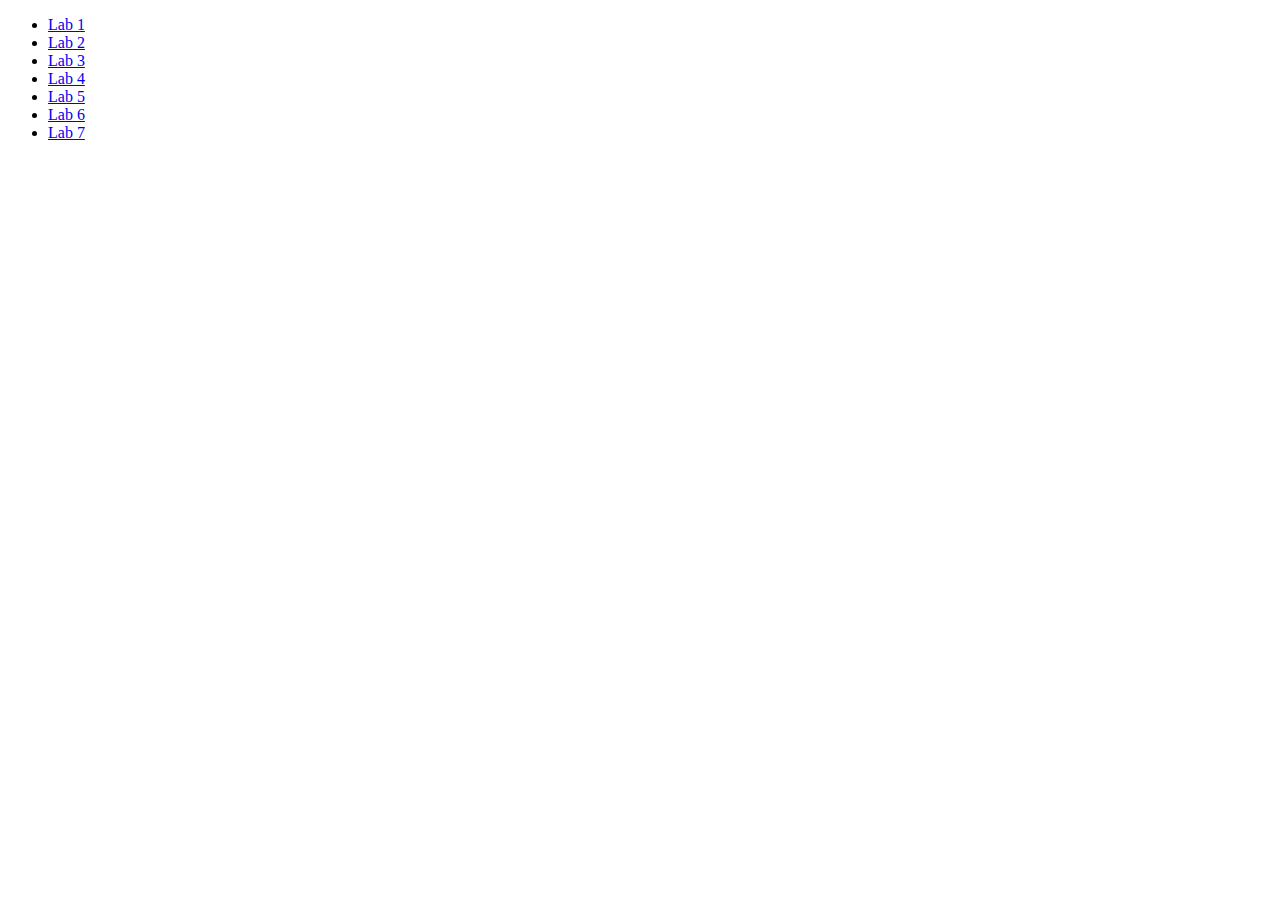
<file: index.html>
<!DOCTYPE html>
<html lang="ru">
<head>
    <meta charset="UTF-8">
    <meta name="viewport" content="width=device-width, initial-scale=1.0">

    <title>Document</title>
</head>
<body>

         <div>
             <ul>
                 <li><a href="lab_1/index.html" >Lab 1</a></li>
                 <li><a href="lab_2/index.html" >Lab 2</a></li>
                 <li><a href="lab_3/index.html" >Lab 3</a></li>
                 <li><a href="lab_4/index.html" >Lab 4</a></li>
                 <li><a href="lab_5/index.html" >Lab 5</a></li>
                 <li><a href="lab_6/index.html" >Lab 6</a></li>
                 <li><a href="lab_7/index.html" >Lab 7</a></li>
             </ul>
         </div>

</body>
</html>
</file>
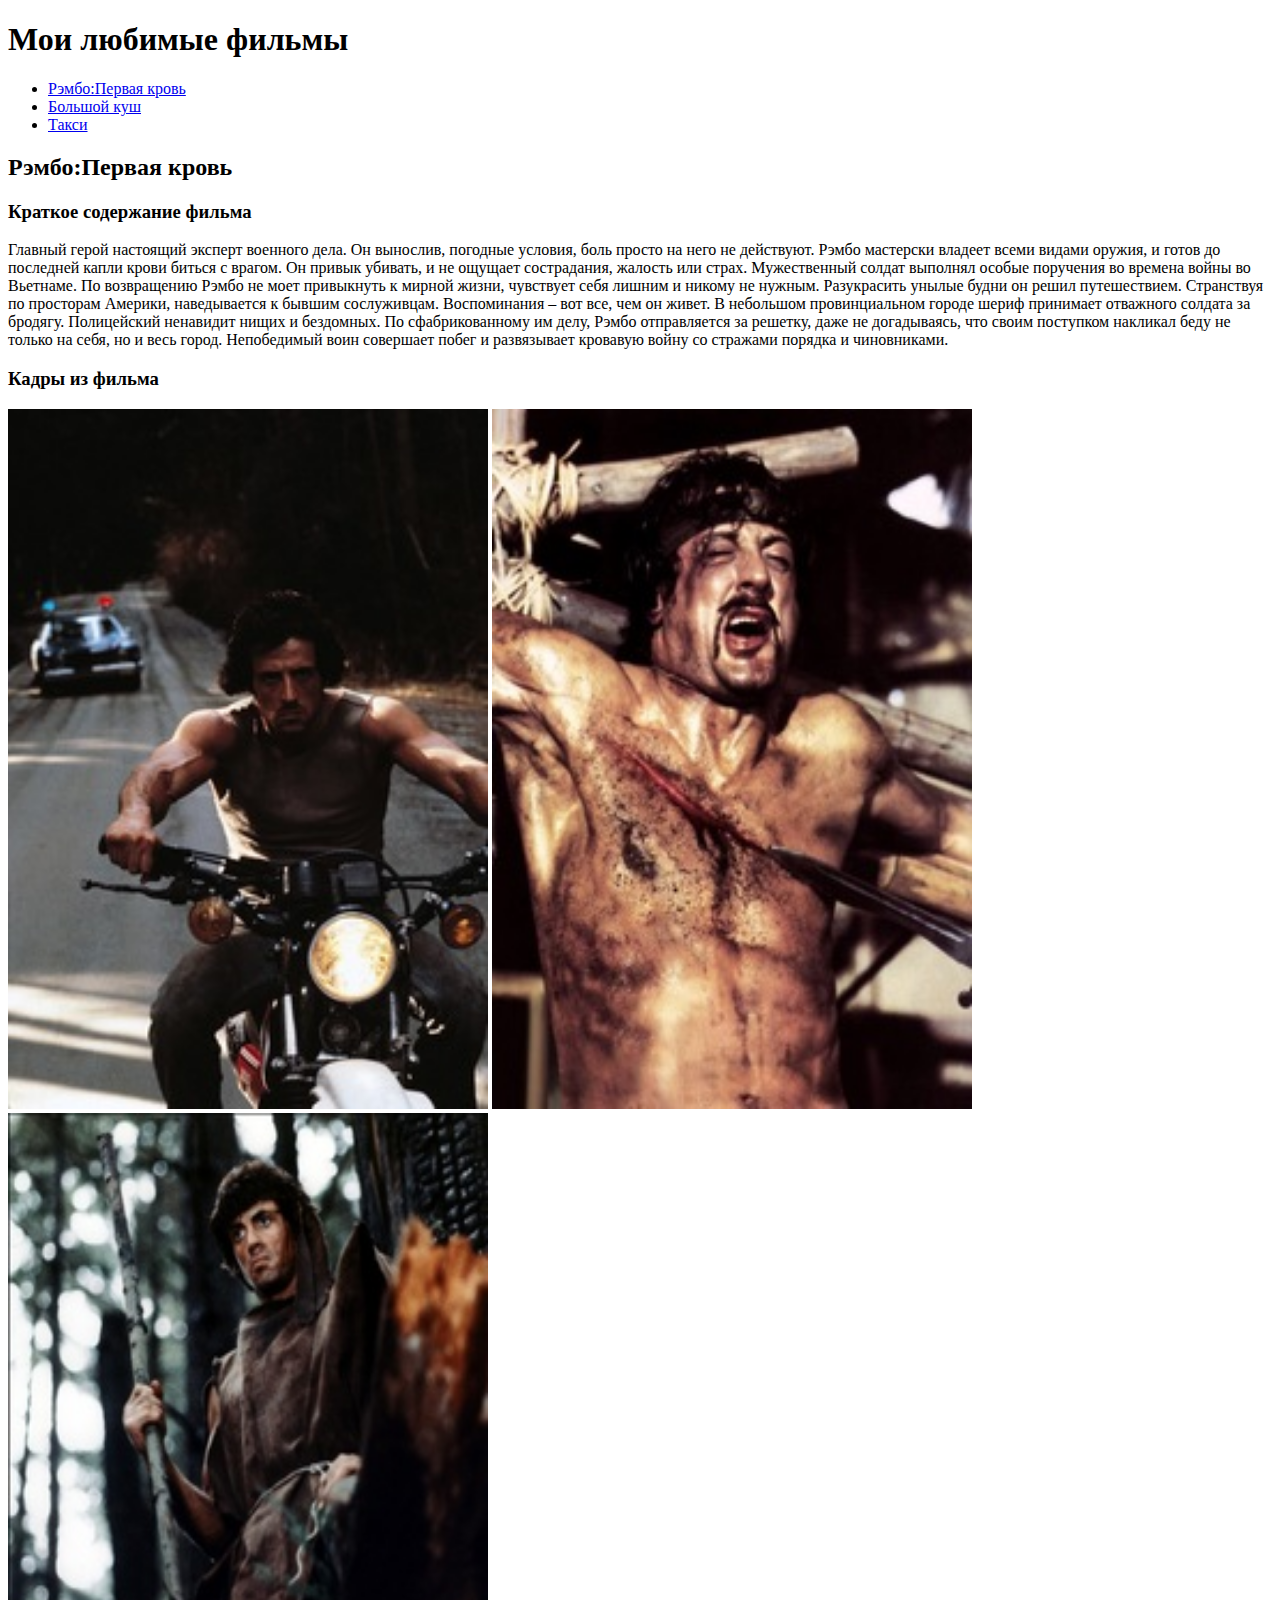
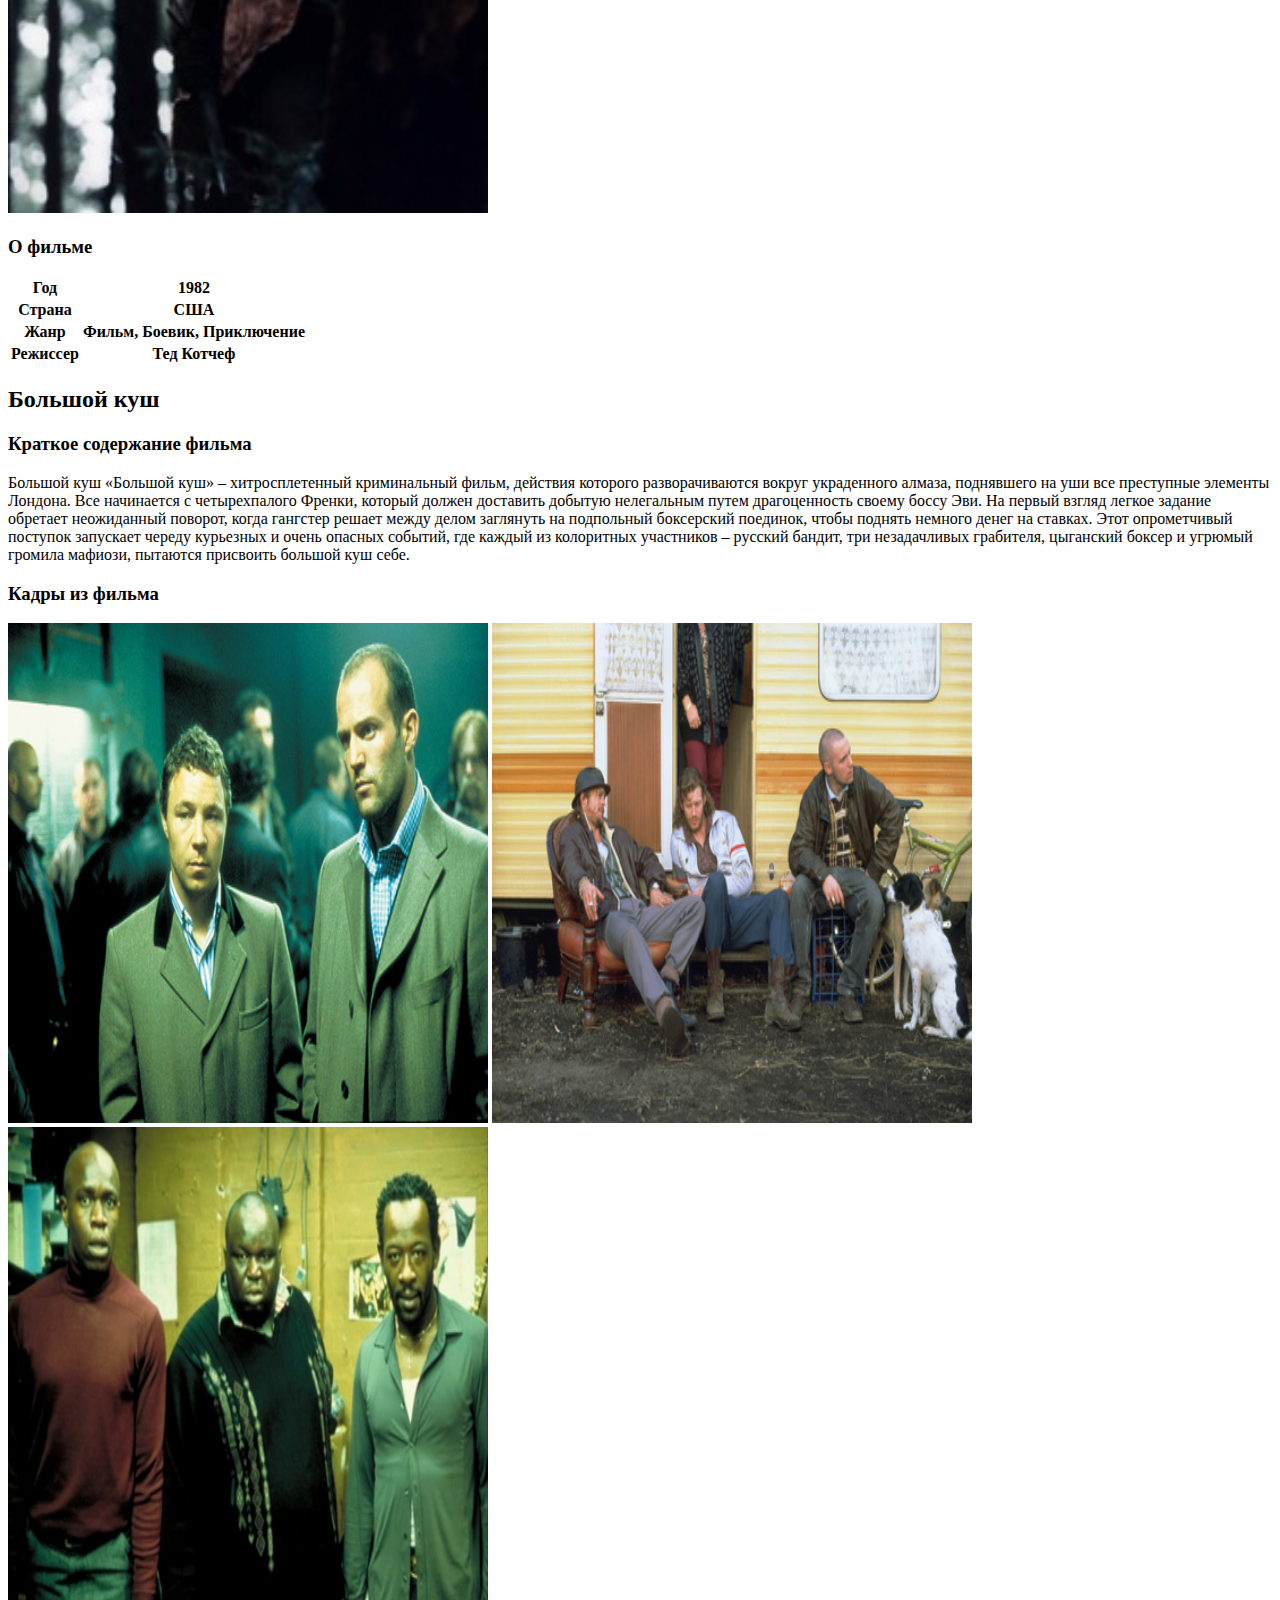
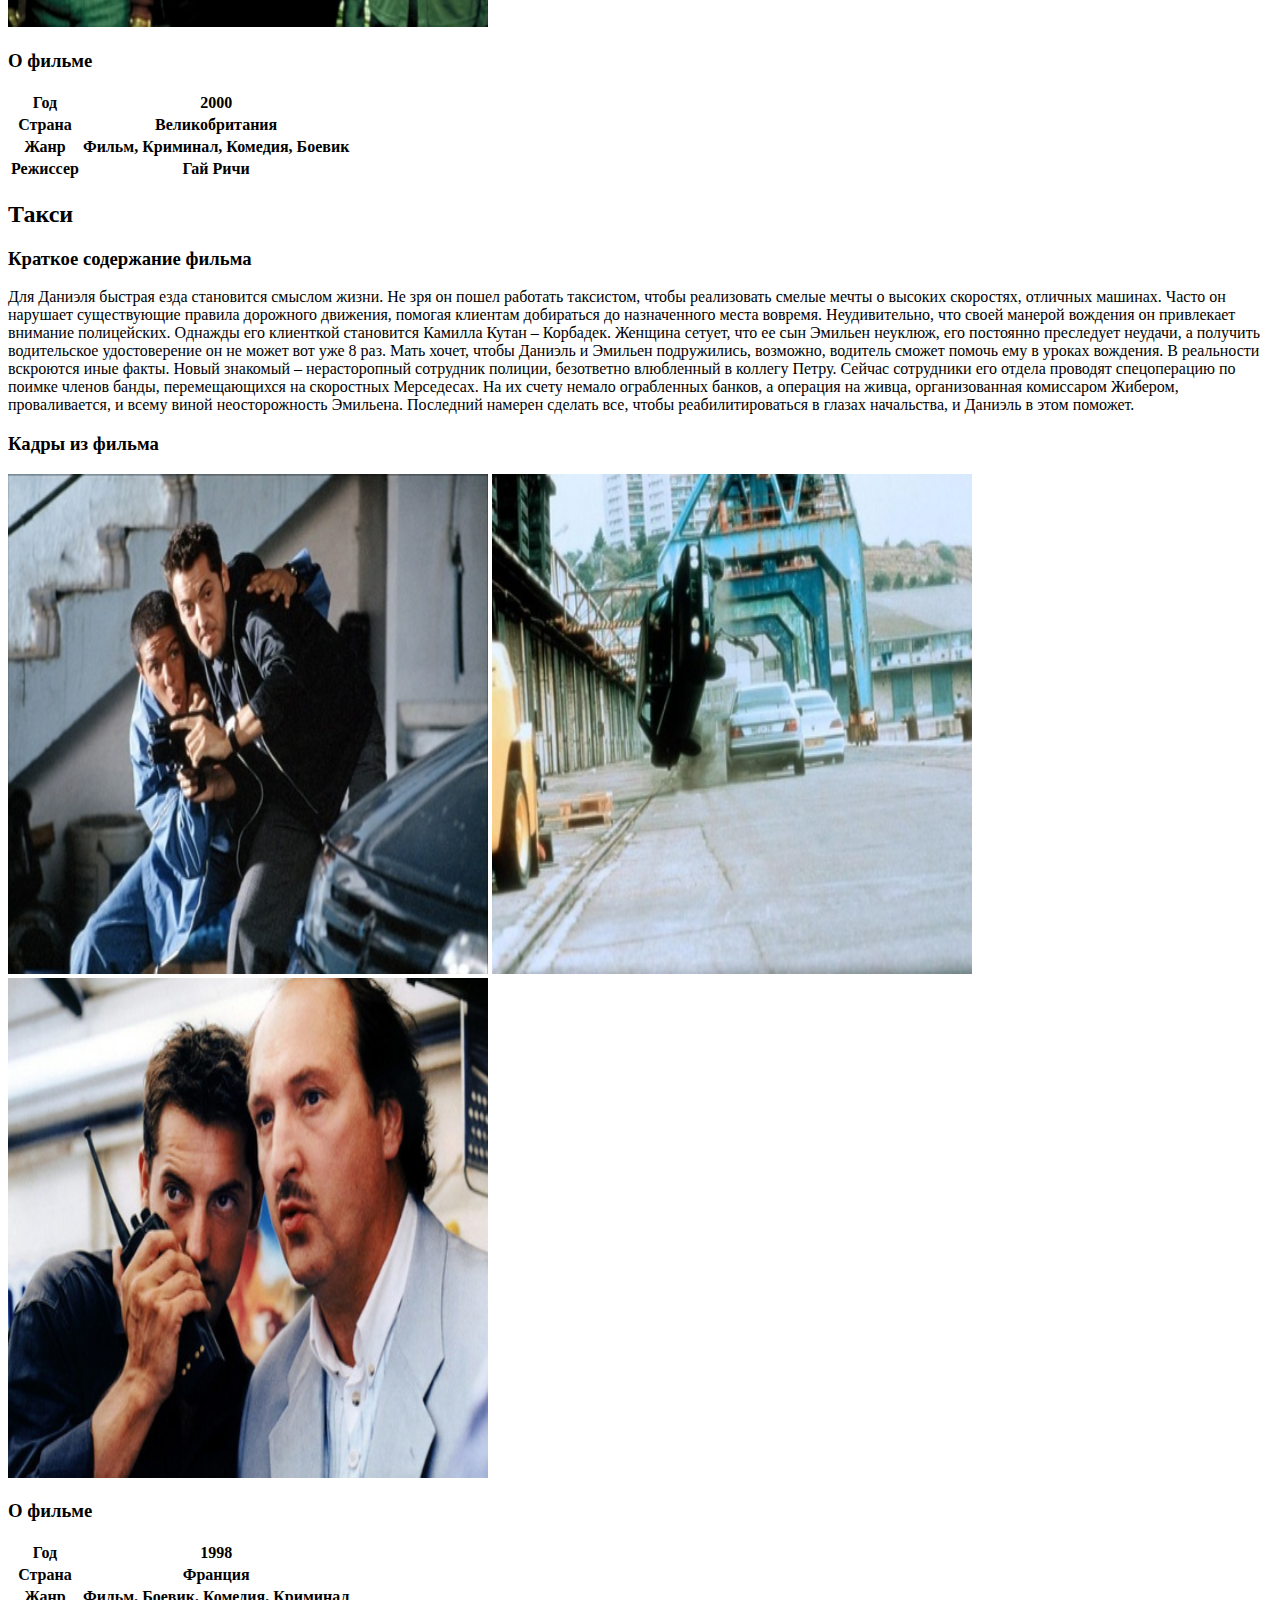
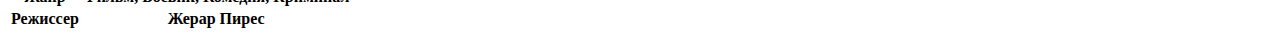
<file: lab_1/index.html>
<!DOCTYPE html>
<html lang="ru">
<head>
    <meta charset="UTF-8">
    <meta name="viewport" content="width=device-width, initial-scale=1.0">
    <title>Document</title>
</head>
<body>

    <h1> Мои любимые фильмы </h1>

    <ul>
        <li><a href="#1">Рэмбо:Первая кровь</a></li>
        <li><a href="#2">Большой куш</a></li>
        <li><a href="#3">Такси</a></li>
    
    </ul>
<div id="1">
    <h2>Рэмбо:Первая кровь</h2>

    <h3>Краткое содержание фильма</h3> 

    <p>
        Главный герой настоящий эксперт военного дела. Он вынослив, погодные условия, боль просто
        на него не действуют. Рэмбо мастерски владеет всеми видами оружия, и готов до последней
        капли крови биться с врагом. Он привык убивать, и не ощущает сострадания, жалость или страх.
        Мужественный солдат выполнял особые поручения во времена войны во Вьетнаме. По возвращению Рэмбо
        не моет привыкнуть к мирной жизни, чувствует себя лишним и никому не нужным. Разукрасить унылые будни
        он решил путешествием. Странствуя по просторам Америки, наведывается к бывшим сослуживцам.
        Воспоминания – вот все, чем он живет. В небольшом провинциальном городе шериф принимает отважного
        солдата за бродягу. Полицейский ненавидит нищих и бездомных. По сфабрикованному им делу,
        Рэмбо отправляется за решетку, даже не догадываясь, что своим поступком накликал беду не только на себя,
        но и весь город. Непобедимый воин совершает побег и развязывает кровавую войну со стражами порядка и
        чиновниками.
    </p>

    <h3>Кадры из фильма</h3>
    <img src="Img/h280_48804635.jpg" alt="Рэмбо едет на мотоцикле." width="480" height="700">
    <img src="Img/h280_48517328.jpg" alt="Рэмбо кричит в ужасе от пыток." width="480" height="700">
    <img src="Img/h280_193363.jpg" alt="Рэмбо готовиться к нападению." width="480" height="700">
    <h3>О фильме</h3>

    <table>
        <tr>
            <th>Год</th>
            <th>1982</th>
        </tr>
        <tr>
            <th>Страна</th>
            <th>США</th>
        </tr>
        <tr>
            <th>Жанр</th>
            <th>Фильм, Боевик, Приключение</th>
        </tr>
        <tr>
            <th>Режиссер</th>
            <th>Тед Котчеф</th>
        </tr>
    </table>
</div>
<div id="2">
    <h2>Большой куш</h2>

    <h3>Краткое содержание фильма</h3>

    <p>
        Большой куш «Большой куш» – хитросплетенный криминальный фильм, действия которого разворачиваются вокруг
        украденного алмаза, поднявшего на уши все преступные элементы Лондона. Все начинается с четырехпалого Френки,
        который должен доставить добытую нелегальным путем драгоценность своему боссу Эви. На первый взгляд легкое
        задание обретает неожиданный поворот, когда гангстер решает между делом заглянуть на подпольный боксерский
        поединок, чтобы поднять немного денег на ставках. Этот опрометчивый поступок запускает череду курьезных и
        очень опасных событий, где каждый из колоритных участников – русский бандит, три незадачливых грабителя,
        цыганский боксер и угрюмый громила мафиози, пытаются присвоить большой куш себе.
    </p>

    <h3>Кадры из фильма</h3>
    <img src="Img/h280_154523.jpg" width="480" height="500">
    <img src="Img/h280_154538.jpg" width="480" height="500">
    <img src="Img/h280_154513.jpg" width="480" height="500">
    <h3>О фильме</h3> 

    <table>
        <tr>
            <th>Год</th>
            <th>2000</th>
        </tr>
        <tr>
            <th>Страна</th>
            <th>Великобритания</th>
        </tr>
        <tr>
            <th>Жанр</th>
            <th>Фильм, Криминал, Комедия, Боевик</th>
        </tr>
        <tr>
            <th>Режиссер</th>
            <th>Гай Ричи</th>
        </tr>
    </table> 
</div>
<div id="3">
    <h2>Такси</h2>

    <h3>Краткое содержание фильма</h3> 

    <p>
        Для Даниэля быстрая езда становится смыслом жизни. Не зря он пошел работать таксистом,
        чтобы реализовать смелые мечты о высоких скоростях, отличных машинах. Часто он нарушает существующие
        правила дорожного движения, помогая клиентам добираться до назначенного места вовремя. Неудивительно, что
        своей манерой вождения он привлекает внимание полицейских. Однажды его клиенткой становится
        Камилла Кутан – Корбадек. Женщина сетует, что ее сын Эмильен неуклюж, его постоянно преследует неудачи, а
        получить водительское удостоверение он не может вот уже 8 раз. Мать хочет, чтобы Даниэль и Эмильен подружились,
        возможно, водитель сможет помочь ему в уроках вождения. В реальности вскроются иные факты. Новый знакомый –
        нерасторопный сотрудник полиции, безответно влюбленный в коллегу Петру. Сейчас сотрудники его отдела проводят
        спецоперацию по поимке членов банды, перемещающихся на скоростных Мерседесах. На их счету немало ограбленных
        банков, а операция на живца, организованная комиссаром Жибером, проваливается, и всему виной неосторожность
        Эмильена. Последний намерен сделать все, чтобы реабилитироваться в глазах начальства, и Даниэль в этом поможет.
    </p>

    <h3>Кадры из фильма</h3>
    <img src="Img/h280_40359090.jpg" width="480" height="500">
    <img src="Img/h280_845463.jpg" width="480" height="500">
    <img src="Img/h280_845470.jpg"width="480" height="500">
    <h3>О фильме</h3> 

    <table>
        <tr>
            <th>Год</th>
            <th>1998</th>
        </tr>
        <tr>
            <th>Страна</th>
            <th>Франция</th>
        </tr>
        <tr>
            <th>Жанр</th>
            <th>Фильм, Боевик, Комедия, Криминал</th>
        </tr>
        <tr>
            <th>Режиссер</th>
            <th>Жерар Пирес</th>
        </tr>
    </table>  
</div>
</body>
</html>
</file>
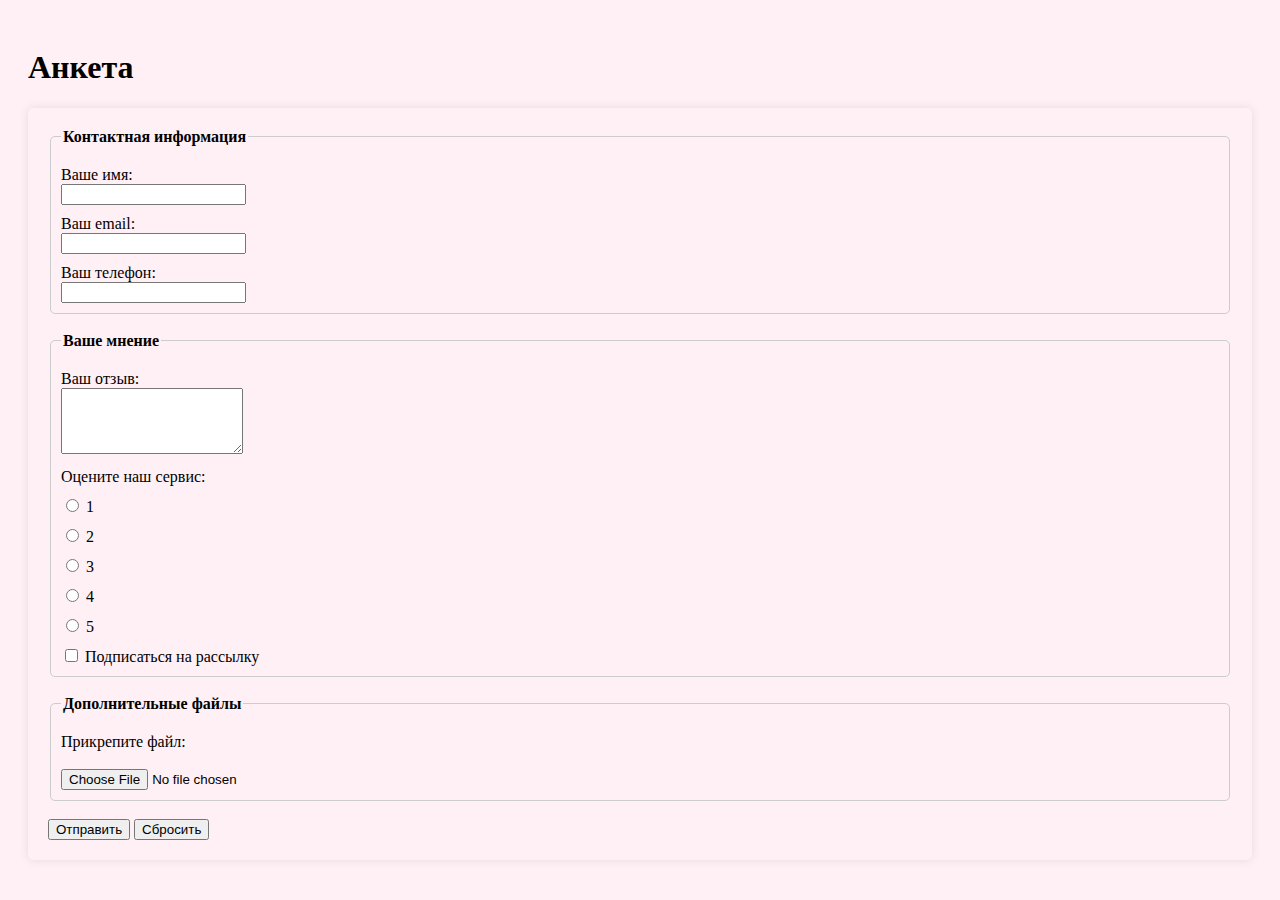
<file: lab_3/index.html>
<!DOCTYPE html>
<html lang="ru">
<head>
    <meta charset="UTF-8">
    <meta name="viewport" content="width=device-width, initial-scale=1.0">
    <link rel="stylesheet" href="static/style.css">
    <title>Анкета</title>
</head>
<body>

<h1>Анкета </h1>
<form action="/submit" method="POST">
    <fieldset>
        <legend>Контактная информация</legend>

        <label for="name">Ваше имя:</label>
        <input type="text" id="name" name="name" required>

        <label for="email">Ваш email:</label>
        <input type="email" id="email" name="email" required>

        <label for="phone">Ваш телефон:</label>
        <input type="tel" id="phone" name="phone">
    </fieldset>
    <br>

    <fieldset>
        <legend>Ваше мнение</legend>

        <label for="text">Ваш отзыв:</label>
        <textarea id="text" name="text" rows="4" required></textarea>
        <label>Оцените наш сервис:</label>
        <label><input type="radio" name="rating" value="1"> 1</label>
        <label><input type="radio" name="rating" value="2"> 2</label>
        <label><input type="radio" name="rating" value="3"> 3</label>
        <label><input type="radio" name="rating" value="4"> 4</label>
        <label><input type="radio" name="rating" value="5"> 5</label>
        <label>
            <input type="checkbox" name="subscribe" value="yes"> Подписаться на рассылку
        </label>
    </fieldset>
    <br>

    <fieldset>
        <legend>Дополнительные файлы</legend>

        <label for="file">Прикрепите файл:</label>
        <br>
        <input type="file" id="file" name="file" accept=".jpg, .jpeg, .png, .pdf">
    </fieldset>
    <br>
    <input type="submit" value="Отправить">
    <input type="reset" value="Сбросить">
</form>

</body>
</html>
</file>
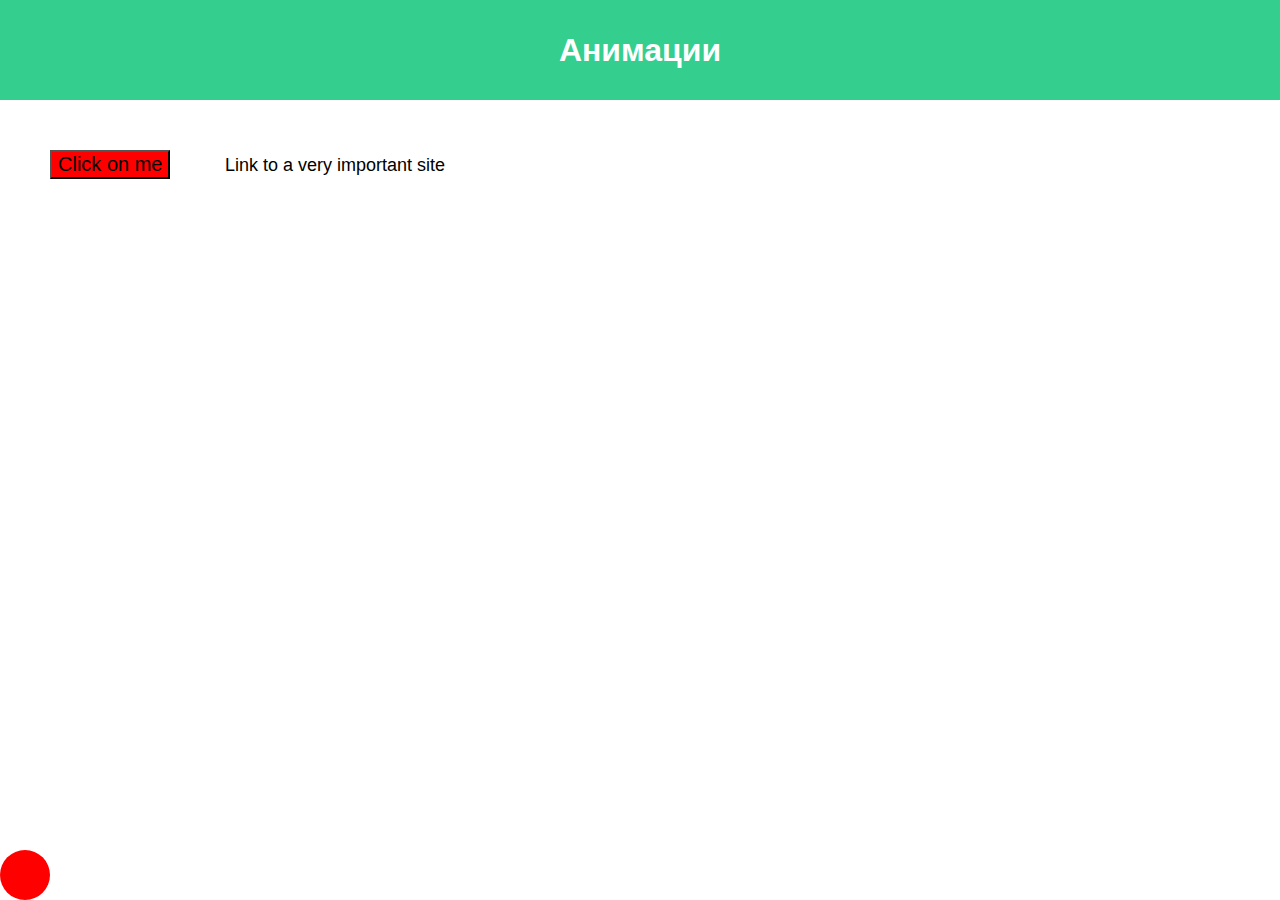
<file: lab_4/index.html>
<!DOCTYPE html>
<html lang="en">
<head>
    <meta charset="UTF-8">
    <meta http-equiv="X-UA-Compatible" content="IE=edge">
    <meta name="viewport" content="width=device-width, initial-scale=1.0">
    <link rel="stylesheet" href="static/style.css">
    <title>Анимации</title>
</head>
<body>
<header>
    <h1>Анимации</h1>
</header>
<button>Click on me</button>
<a href="#">Link to a very important site</a>
<div class="ball"></div>
</body>
</html>
</file>
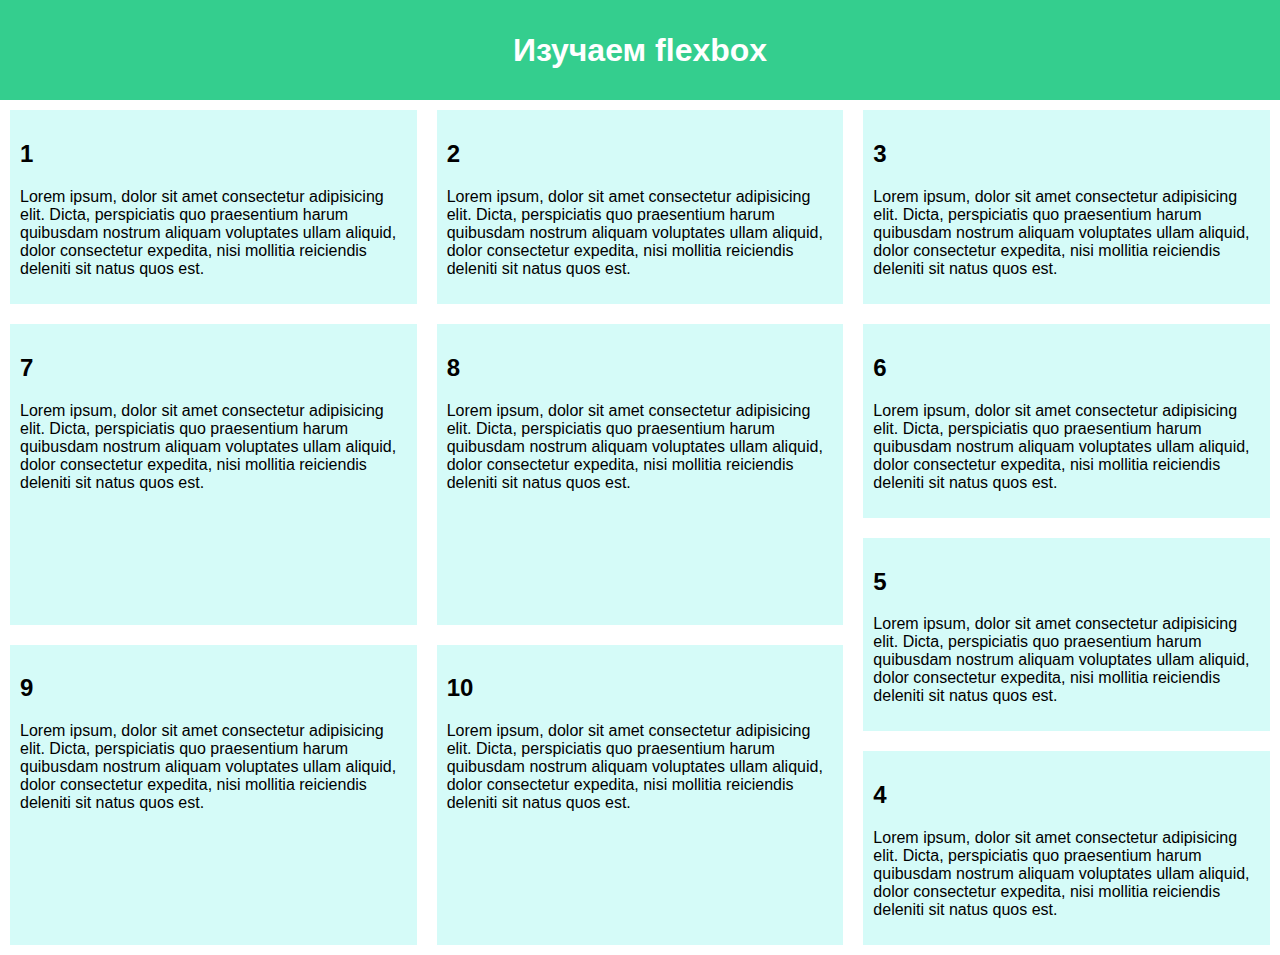
<file: lab_5/index.html>
<!DOCTYPE html>
<html lang="ru">
<head>
    <meta charset="UTF-8">
    <meta http-equiv="X-UA-Compatible" content="IE=edge">
    <meta name="viewport" content="width=device-width, initial-scale=1.0">
    <link rel="stylesheet" href=static/style.css>
    <title>Flex</title>
    <style>

    </style>
</head>
<body>
<header>
    <h1>Изучаем flexbox</h1>
</header>
<div class="one-three">
    <article>
        <h2>1</h2>
        <p>Lorem ipsum, dolor sit amet consectetur adipisicing elit. Dicta, perspiciatis quo praesentium harum quibusdam
            nostrum aliquam voluptates ullam aliquid, dolor consectetur expedita, nisi mollitia reiciendis deleniti sit
            natus quos est.
        </p>
    </article>
    <article>
        <h2>2</h2>
        <p>Lorem ipsum, dolor sit amet consectetur adipisicing elit. Dicta, perspiciatis quo praesentium harum quibusdam
            nostrum aliquam voluptates ullam aliquid, dolor consectetur expedita, nisi mollitia reiciendis deleniti sit
            natus quos est.
        </p>
    </article>
    <article>
        <h2>3</h2>
        <p>Lorem ipsum, dolor sit amet consectetur adipisicing elit. Dicta, perspiciatis quo praesentium harum quibusdam
            nostrum aliquam voluptates ullam aliquid, dolor consectetur expedita, nisi mollitia reiciendis deleniti sit
            natus quos est.
        </p>
    </article>
</div>
<div class="four-ten">
    <div class="four-six">
    <article>
        <h2>4</h2>
        <p>Lorem ipsum, dolor sit amet consectetur adipisicing elit. Dicta, perspiciatis quo praesentium harum
            quibusdam
            nostrum aliquam voluptates ullam aliquid, dolor consectetur expedita, nisi mollitia reiciendis deleniti
            sit
            natus quos est.
        </p>
    </article>
    <article>
        <h2>5</h2>
        <p>Lorem ipsum, dolor sit amet consectetur adipisicing elit. Dicta, perspiciatis quo praesentium harum
            quibusdam
            nostrum aliquam voluptates ullam aliquid, dolor consectetur expedita, nisi mollitia reiciendis deleniti
            sit
            natus quos est.
        </p>
    </article>
    <article>
        <h2>6</h2>
        <p>Lorem ipsum, dolor sit amet consectetur adipisicing elit. Dicta, perspiciatis quo praesentium harum
            quibusdam
            nostrum aliquam voluptates ullam aliquid, dolor consectetur expedita, nisi mollitia reiciendis deleniti
            sit
            natus quos est.
        </p>
        </article>
    </div>
    <div class="seven-ten">
        <div class="seven-eight">
        <article>
            <h2>7</h2>
            <p>Lorem ipsum, dolor sit amet consectetur adipisicing elit. Dicta, perspiciatis quo praesentium harum
                quibusdam
                nostrum aliquam voluptates ullam aliquid, dolor consectetur expedita, nisi mollitia reiciendis deleniti
                sit
                natus quos est.
            </p>
        </article>
        <article>
            <h2>8</h2>
            <p>Lorem ipsum, dolor sit amet consectetur adipisicing elit. Dicta, perspiciatis quo praesentium harum
                quibusdam
                nostrum aliquam voluptates ullam aliquid, dolor consectetur expedita, nisi mollitia reiciendis deleniti
                sit
                natus quos est.
            </p>
        </article>
        </div>
        <div class="nine-ten">
        <article>
            <h2>9</h2>
            <p>Lorem ipsum, dolor sit amet consectetur adipisicing elit. Dicta, perspiciatis quo praesentium harum
                quibusdam
                nostrum aliquam voluptates ullam aliquid, dolor consectetur expedita, nisi mollitia reiciendis deleniti
                sit
                natus quos est.
            </p>
        </article>
        <article>
            <h2>10</h2>
            <p>Lorem ipsum, dolor sit amet consectetur adipisicing elit. Dicta, perspiciatis quo praesentium harum
                quibusdam
                nostrum aliquam voluptates ullam aliquid, dolor consectetur expedita, nisi mollitia reiciendis deleniti
                sit
                natus quos est.
            </p>
        </article>
        </div>
    </div>
</div>

</body>
</html>
</file>
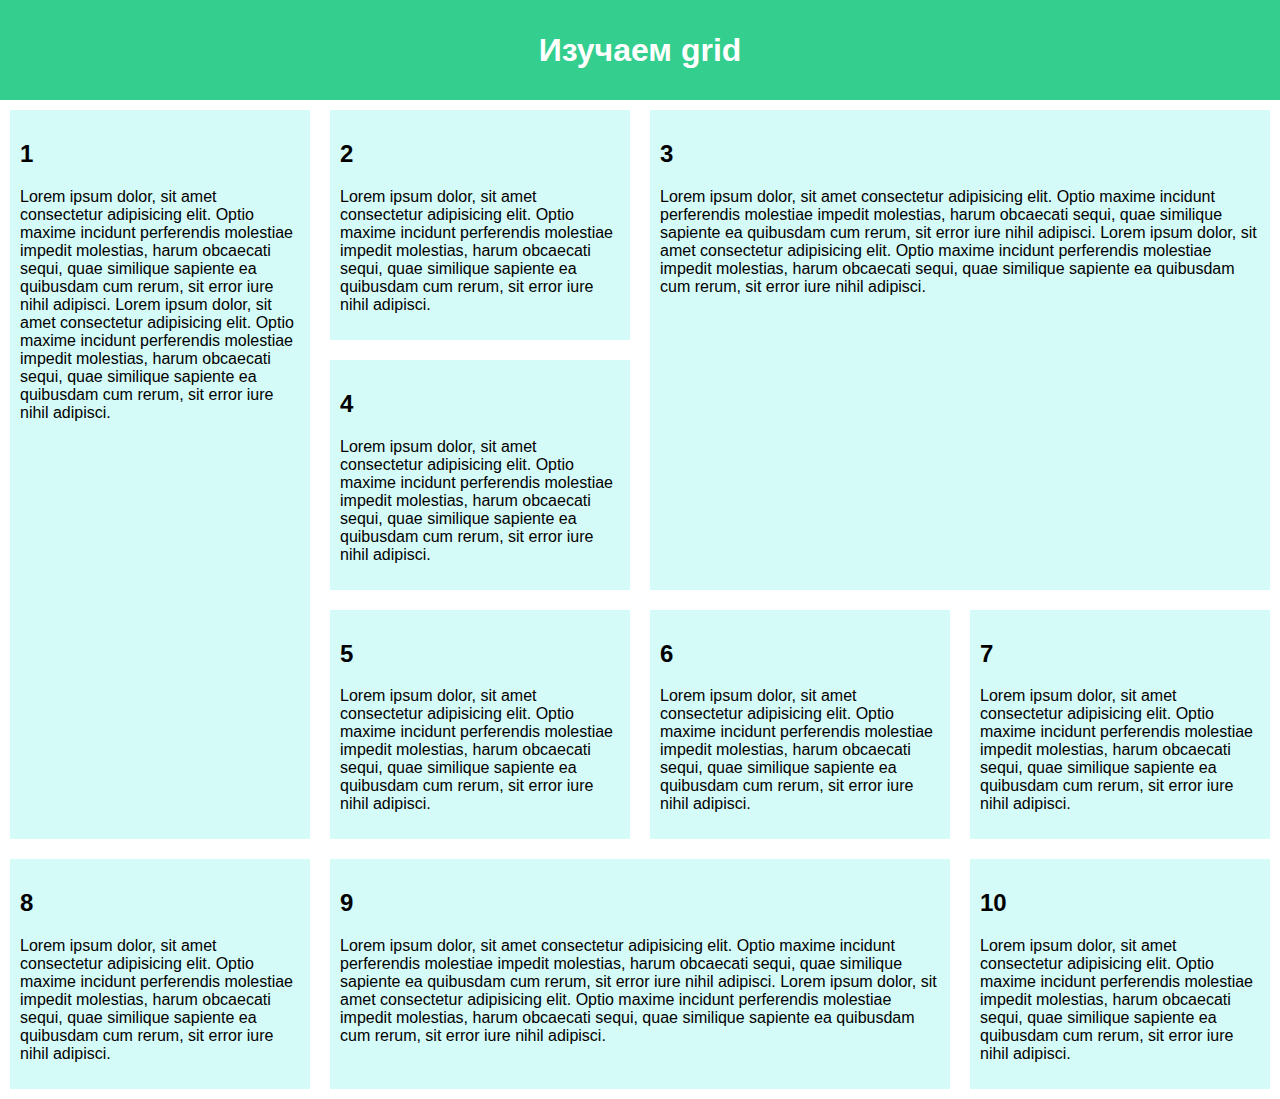
<file: lab_6/index.html>
<!DOCTYPE html>
<html lang="en">
<head>
    <meta charset="UTF-8">
    <meta http-equiv="X-UA-Compatible" content="IE=edge">
    <meta name="viewport" content="width=device-width, initial-scale=1.0">
    <link rel="stylesheet" href="static/style.css">
    <title>grid</title>
</head>
<body>
<header>
    <h1>Изучаем grid</h1>
</header>
<div class="grid">
    <article>
        <h2>1</h2>
        <p>Lorem ipsum dolor, sit amet consectetur adipisicing elit. Optio maxime incidunt perferendis molestiae impedit molestias, harum obcaecati sequi, quae similique sapiente ea quibusdam cum rerum, sit error iure nihil adipisci.
            Lorem ipsum dolor, sit amet consectetur adipisicing elit. Optio maxime incidunt perferendis molestiae impedit molestias, harum obcaecati sequi, quae similique sapiente ea quibusdam cum rerum, sit error iure nihil adipisci.</p>
    </article>
    <article>
        <h2>2</h2>
        <p>Lorem ipsum dolor, sit amet consectetur adipisicing elit. Optio maxime incidunt perferendis molestiae impedit molestias, harum obcaecati sequi, quae similique sapiente ea quibusdam cum rerum, sit error iure nihil adipisci.
        </p>
    </article>
    <article>
        <h2>3</h2>
        <p>Lorem ipsum dolor, sit amet consectetur adipisicing elit. Optio maxime incidunt perferendis molestiae impedit molestias, harum obcaecati sequi, quae similique sapiente ea quibusdam cum rerum, sit error iure nihil adipisci.
            Lorem ipsum dolor, sit amet consectetur adipisicing elit. Optio maxime incidunt perferendis molestiae impedit molestias, harum obcaecati sequi, quae similique sapiente ea quibusdam cum rerum, sit error iure nihil adipisci.</p>
    </article>
    <article>
        <h2>4</h2>
        <p>Lorem ipsum dolor, sit amet consectetur adipisicing elit. Optio maxime incidunt perferendis molestiae impedit molestias, harum obcaecati sequi, quae similique sapiente ea quibusdam cum rerum, sit error iure nihil adipisci.
        </p>
    </article>
    <article>
        <h2>5</h2>
        <p>Lorem ipsum dolor, sit amet consectetur adipisicing elit. Optio maxime incidunt perferendis molestiae impedit molestias, harum obcaecati sequi, quae similique sapiente ea quibusdam cum rerum, sit error iure nihil adipisci.
        </p>
    </article>
    <article>
        <h2>6</h2>
        <p>Lorem ipsum dolor, sit amet consectetur adipisicing elit. Optio maxime incidunt perferendis molestiae impedit molestias, harum obcaecati sequi, quae similique sapiente ea quibusdam cum rerum, sit error iure nihil adipisci.
        </p>
    </article>
    <article>
        <h2>7</h2>
        <p>Lorem ipsum dolor, sit amet consectetur adipisicing elit. Optio maxime incidunt perferendis molestiae impedit molestias, harum obcaecati sequi, quae similique sapiente ea quibusdam cum rerum, sit error iure nihil adipisci.
        </p>
    </article>
    <article>
        <h2>8</h2>
        <p>Lorem ipsum dolor, sit amet consectetur adipisicing elit. Optio maxime incidunt perferendis molestiae impedit molestias, harum obcaecati sequi, quae similique sapiente ea quibusdam cum rerum, sit error iure nihil adipisci.
        </p>
    </article>
    <article>
        <h2>9</h2>
        <p>Lorem ipsum dolor, sit amet consectetur adipisicing elit. Optio maxime incidunt perferendis molestiae impedit molestias, harum obcaecati sequi, quae similique sapiente ea quibusdam cum rerum, sit error iure nihil adipisci.
            Lorem ipsum dolor, sit amet consectetur adipisicing elit. Optio maxime incidunt perferendis molestiae impedit molestias, harum obcaecati sequi, quae similique sapiente ea quibusdam cum rerum, sit error iure nihil adipisci.</p>
    </article>
    <article>
        <h2>10</h2>
        <p>Lorem ipsum dolor, sit amet consectetur adipisicing elit. Optio maxime incidunt perferendis molestiae impedit molestias, harum obcaecati sequi, quae similique sapiente ea quibusdam cum rerum, sit error iure nihil adipisci.
        </p>
    </article>
</div>


</body>
</html>
</file>
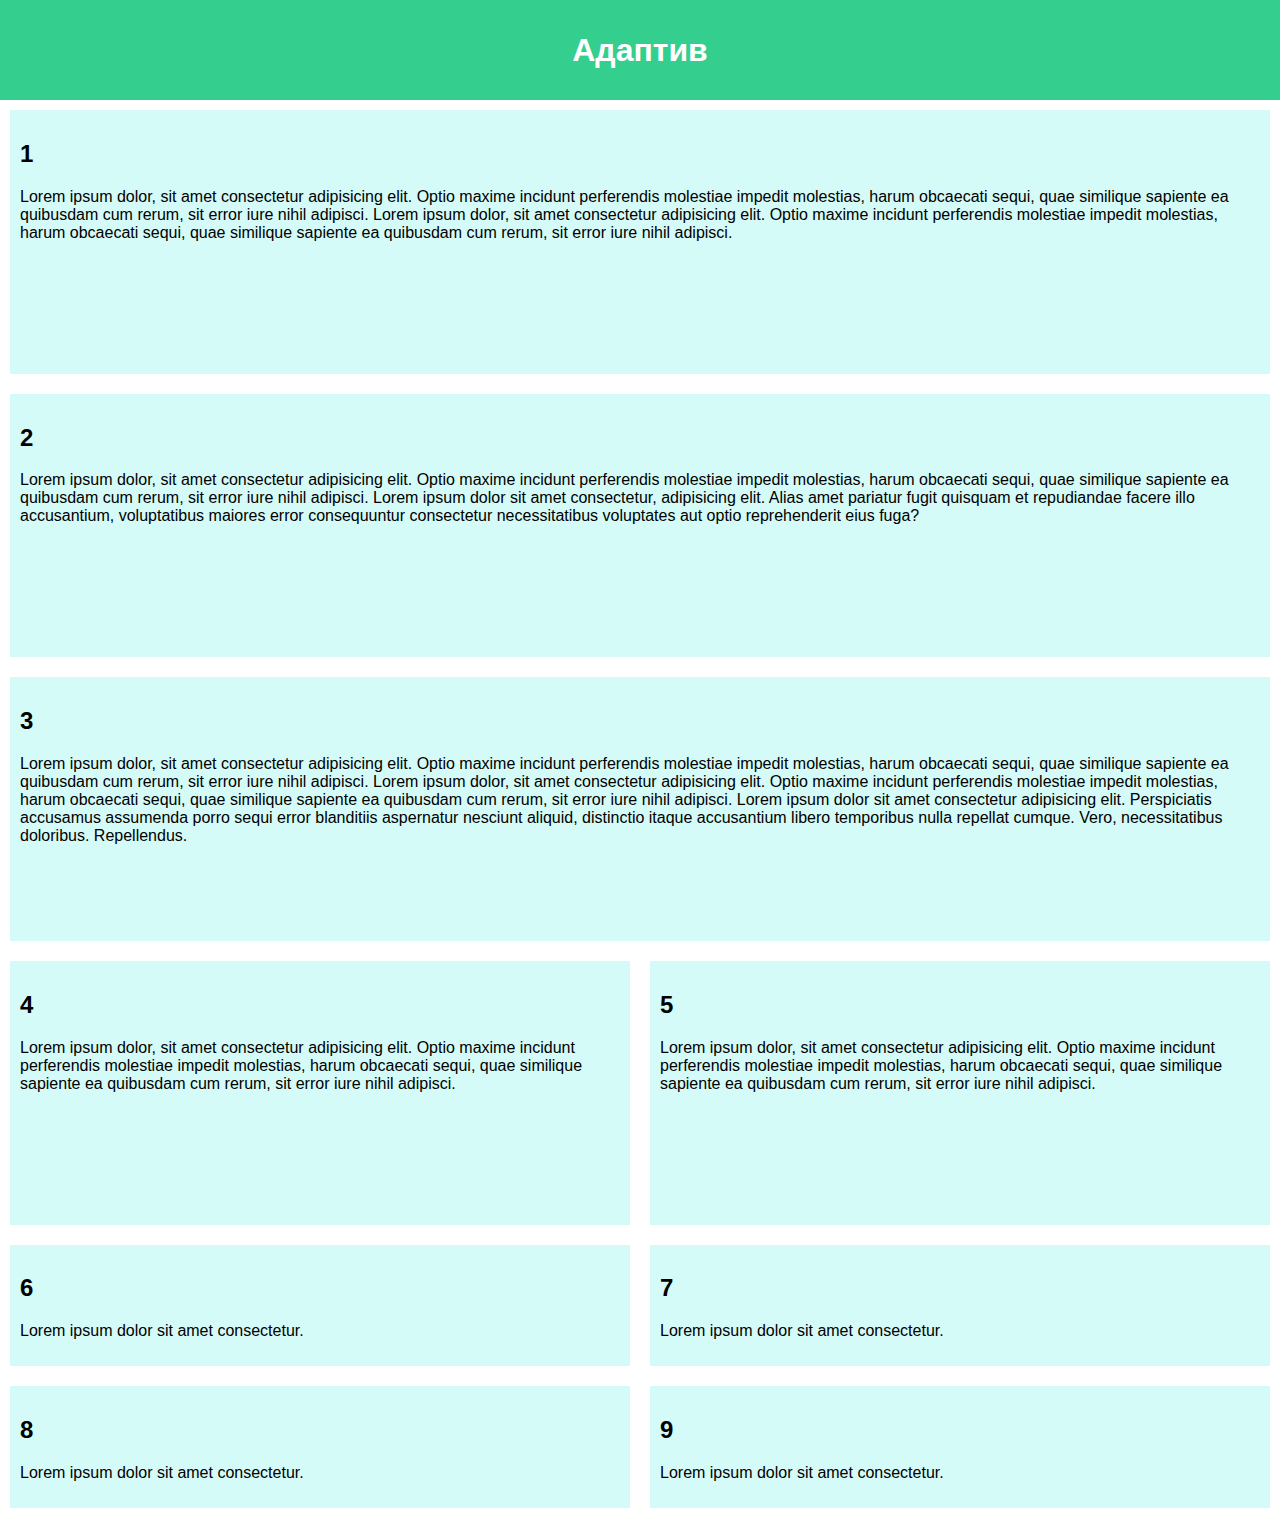
<file: lab_7/index.html>
<!DOCTYPE html>
<html lang="en">
<head>
    <meta charset="UTF-8">
    <meta http-equiv="X-UA-Compatible" content="IE=edge">
    <meta name="viewport" content="width=device-width, initial-scale=1.0">
    <link rel="stylesheet" href="static/style.css">
    <title>Адаптив</title>
</head>
<body>
<header>
    <h1>Адаптив</h1>
</header>
<div class="adaptive">
    <article>
        <h2>1</h2>
        <p>Lorem ipsum dolor, sit amet consectetur adipisicing elit. Optio maxime incidunt perferendis molestiae impedit molestias, harum obcaecati sequi, quae similique sapiente ea quibusdam cum rerum, sit error iure nihil adipisci.
            Lorem ipsum dolor, sit amet consectetur adipisicing elit. Optio maxime incidunt perferendis molestiae impedit molestias, harum obcaecati sequi, quae similique sapiente ea quibusdam cum rerum, sit error iure nihil adipisci.</p>
    </article>
    <article>
        <h2>2</h2>
        <p>Lorem ipsum dolor, sit amet consectetur adipisicing elit. Optio maxime incidunt perferendis molestiae impedit molestias, harum obcaecati sequi, quae similique sapiente ea quibusdam cum rerum, sit error iure nihil adipisci.
            Lorem ipsum dolor sit amet consectetur, adipisicing elit. Alias amet pariatur fugit quisquam et repudiandae facere illo accusantium, voluptatibus maiores error consequuntur consectetur necessitatibus voluptates aut optio reprehenderit eius fuga?
        </p>
    </article>
    <article>
        <h2>3</h2>
        <p>Lorem ipsum dolor, sit amet consectetur adipisicing elit. Optio maxime incidunt perferendis molestiae impedit molestias, harum obcaecati sequi, quae similique sapiente ea quibusdam cum rerum, sit error iure nihil adipisci.
            Lorem ipsum dolor, sit amet consectetur adipisicing elit. Optio maxime incidunt perferendis molestiae impedit molestias, harum obcaecati sequi, quae similique sapiente ea quibusdam cum rerum, sit error iure nihil adipisci.
            Lorem ipsum dolor sit amet consectetur adipisicing elit. Perspiciatis accusamus assumenda porro sequi error blanditiis aspernatur nesciunt aliquid, distinctio itaque accusantium libero temporibus nulla repellat cumque. Vero, necessitatibus doloribus. Repellendus.
        </p>
    </article>
    <article>
        <h2>4</h2>
        <p>Lorem ipsum dolor, sit amet consectetur adipisicing elit. Optio maxime incidunt perferendis molestiae impedit molestias, harum obcaecati sequi, quae similique sapiente ea quibusdam cum rerum, sit error iure nihil adipisci.
        </p>
    </article>
    <article>
        <h2>5</h2>
        <p>Lorem ipsum dolor, sit amet consectetur adipisicing elit. Optio maxime incidunt perferendis molestiae impedit molestias, harum obcaecati sequi, quae similique sapiente ea quibusdam cum rerum, sit error iure nihil adipisci.
        </p>
    </article>
    <article>
        <h2>6</h2>
        <p> Lorem ipsum dolor sit amet consectetur.
        </p>
    </article>
    <article>
        <h2>7</h2>
        <p>Lorem ipsum dolor sit amet consectetur.
        </p>
    </article>
    <article>
        <h2>8</h2>
        <p>Lorem ipsum dolor sit amet consectetur.
        </p>
    </article>
    <article>
        <h2>9</h2>
        <p>Lorem ipsum dolor sit amet consectetur.
        </p>
    </article>
</div>

</body>
</html>
</file>
<file: lab_3/static/style.css>
body {
    background-color: #FFF0F5;
    padding: 20px;
}

form {
    background: #FFF0F5;
    padding: 20px;
    border-radius: 5px;
    box-shadow: 0 0 10px rgba(0, 0, 0, 0.1);
}

fieldset {
    border: 1px solid #ccc;
    border-radius: 5px;
    padding: 10px;
}

legend {
    font-weight: bold;
}

label {
    display: block;
    margin-top: 10px;
}
</file>
<file: lab_4/static/style.css>
html {
    font-family: sans-serif;
}

body {
    margin: 0;

}

header {
    background: rgb(52, 206, 142);
    height: 100px;
}

h1 {
    text-align: center;
    color: white;
    line-height: 100px;
    margin: 0;
}

button {
    margin: 50px;
    font-size: 20px;
    background-color: red;
    animation: vibrate 0.1s infinite;
    transition: background-color 0.3s;
    cursor: pointer;
}

a {
    margin-top: 20px;
    font-size: 18px;
    text-decoration: none;
    color: black;
    position: relative;
    overflow: hidden;
}

button:hover {
    animation: none;
    background-color: green;
}

@keyframes vibrate {
    0% {
        transform: translateX(-2px);
    }
    100% {
        transform: translateX(2px);
    }
}

a::after {
    content: '';
    position: absolute;
    left: 50%;
    bottom: 0;
    width: 0;
    height: 2px;
    background-color: green;
    transition: width 0.3s ease, left 0.3s ease;
}

a:hover {
    color: green;
}

a:hover::after {
    width: 100%;
    left: 0;
}

.ball {
    width: 50px;
    height: 50px;
    background-color: red;
    border-radius: 50%;
    position: absolute;
    bottom: 0;
    animation: drop 2s cubic-bezier(.28, .84, .42, 1), forwards;
}

@keyframes drop {
    0% {
        top: 0;
    }
    20% {
        top: 80%;
        height: 50px;
    }
    30% {
        top: 90%;
        height: 40px;
    }
    40% {
        top: 80%;
        height: 50px;
    }
    60% {
        top: 90%;
        height: 45px;
    }
    80% {
        top: 80%;
        height: 50px;
    }
    100% {
        top: 90%;
        height: 50px;
    }
}
</file>
<file: lab_6/static/style.css>
html {
    font-family: sans-serif;
}

body {
    margin: 0;
}

header {
    background: rgb(52, 206, 142);
    height: 100px;
}

h1 {
    text-align: center;
    color: white;
    line-height: 100px;
    margin: 0;
}

article {
    padding: 10px;
    margin: 10px;
    background: rgba(16, 233, 215, 0.178);
}

.grid {
    display: grid;
    grid-template-columns: repeat(4,1fr);
    grid-template-rows: repeat(4,1fr);
    grid-template-areas:
    "first second third third"
    "first fourth third third"
    "first fifth sixth seventh"
    "eighth ninth ninth tenth";
}

article:nth-child(1) {
    grid-area: first;
}

article:nth-child(3) {
    grid-area: third;
}

article:nth-child(9) {
    grid-area: ninth;
}
</file>
<file: lab_7/static/style.css>
html {
    font-family: sans-serif;
}

body {
    margin: 0;
}

header {
    background: rgb(52, 206, 142);
    height: 100px;
}

h1 {
    text-align: center;
    color: white;
    line-height: 100px;
    margin: 0;
}

article {
    padding: 10px;
    margin: 10px;
    background: rgba(16, 233, 215, 0.178);
}


article:nth-child(1) {
    grid-area: first;
}

article:nth-child(2) {
    grid-area: second;
}

article:nth-child(3) {
    grid-area: third;
}

article:nth-child(4) {
    grid-area: fourth;
}

article:nth-child(5) {
    grid-area: fifth;
}

@media(min-width: 1400px) {
    .adaptive{
        display: grid;
        grid-template-columns: repeat(4,1fr);
        grid-template-rows: repeat(7,1fr);
        grid-template-areas:
                "first first second second"
                "first first second second"
                "third third third third"
                "third third third third"
                "fourth fourth fifth fifth"
                "fourth fourth fifth fifth"
                "sixth seventh eighth ninth"

    }
}

@media(min-width: 700px) and (max-width: 1399px) {
.adaptive {
    display: grid;
    grid-template-columns: repeat(2,1fr);
    grid-template-rows: repeat(10,1fr);
    grid-template-areas:
      "first first"
      "first first"
      "second second"
      "second second"
      "third third"
      "third third"
      "fourth fifth"
      "fourth fifth"
      "sixth seventh"
      "eighth ninth"
}
}
</file>
